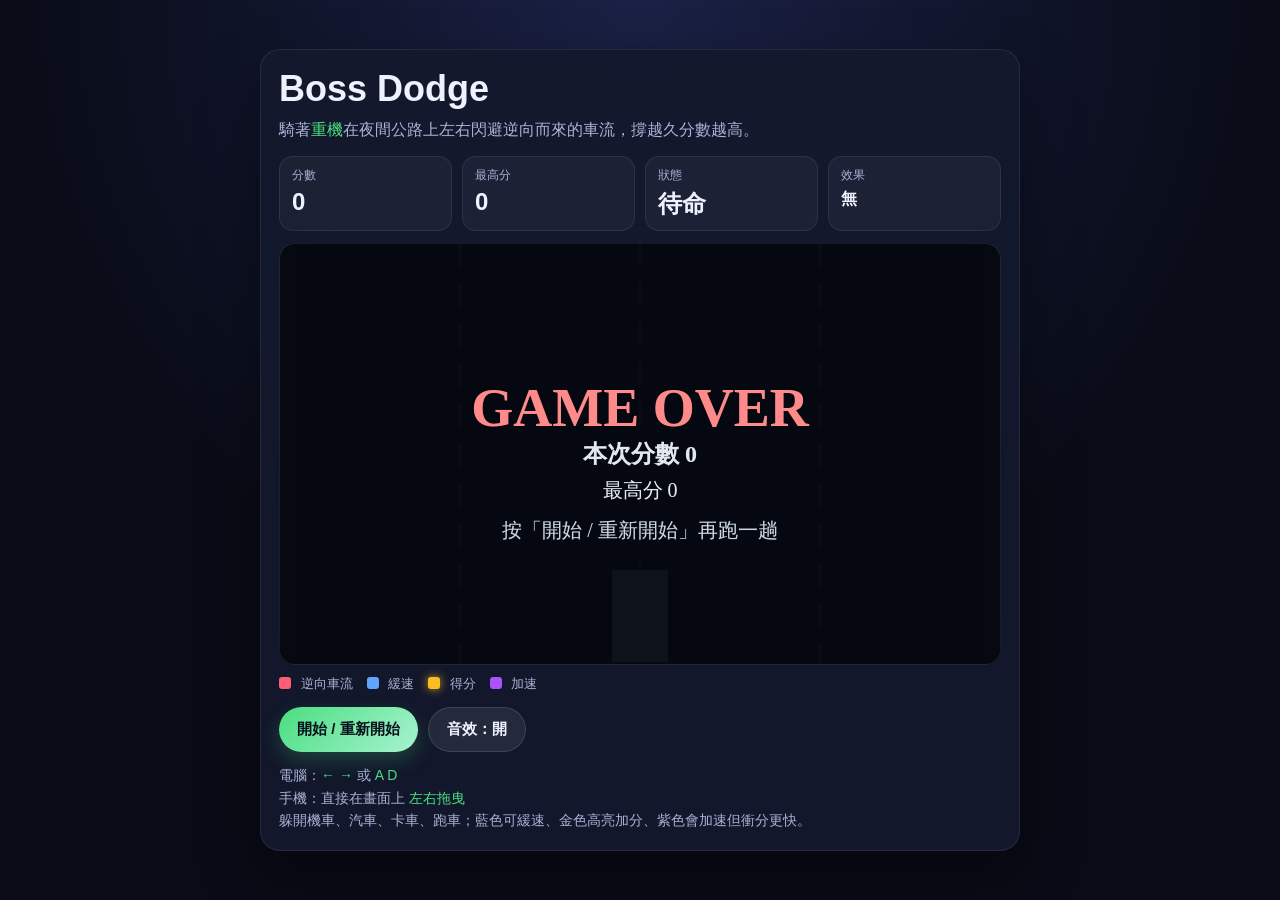
<file: index.html>
<!DOCTYPE html>
<html lang="zh-Hant">
<head>
  <meta charset="UTF-8" />
  <meta name="viewport" content="width=device-width, initial-scale=1.0" />
  <title>Boss Dodge - 迷你閃避遊戲</title>
  <link rel="stylesheet" href="css/style.css" />
</head>
<body>
  <div class="wrap">
    <h1>Boss Dodge</h1>
    <div class="sub">
      騎著<span class="accent">重機</span>在夜間公路上左右閃避逆向而來的車流，撐越久分數越高。
    </div>

    <div class="hud">
      <div class="card">
        <div class="label">分數</div>
        <div class="value" id="score">0</div>
      </div>
      <div class="card">
        <div class="label">最高分</div>
        <div class="value" id="best">0</div>
      </div>
      <div class="card">
        <div class="label">狀態</div>
        <div class="value" id="state">待命</div>
      </div>
      <div class="card">
        <div class="label">效果</div>
        <div class="value effect-value" id="effect">無</div>
      </div>
    </div>

    <canvas id="game" width="720" height="420"></canvas>
    <div class="legend">
      <span><b class="legend-red"></b> 逆向車流</span>
      <span><b class="legend-blue"></b> 緩速</span>
      <span><b class="legend-gold"></b> 得分</span>
      <span><b class="legend-purple"></b> 加速</span>
    </div>

    <div class="controls">
      <div class="button-row">
        <button id="startBtn">開始 / 重新開始</button>
        <button id="audioBtn" class="secondary">音效：開</button>
      </div>
      <div class="tips">
        電腦：<span class="accent">← →</span> 或 <span class="accent">A D</span><br>
        手機：直接在畫面上 <span class="accent">左右拖曳</span><br>
        躲開機車、汽車、卡車、跑車；藍色可緩速、金色高亮加分、紫色會加速但衝分更快。
      </div>
    </div>
  </div>

  <script src="js/game.js"></script>
</body>
</html>
</file>
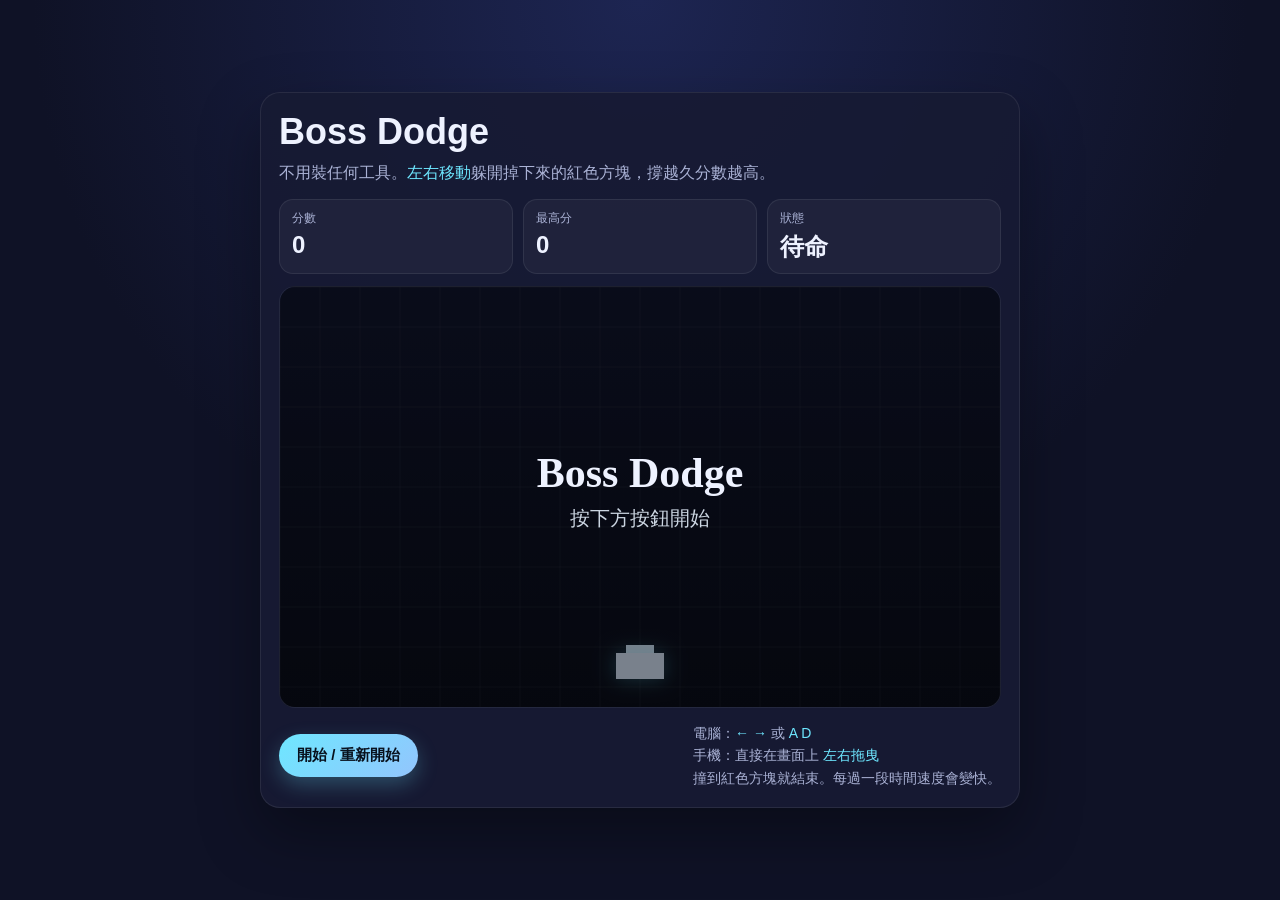
<file: mini-game.html>
<!DOCTYPE html>
<html lang="zh-Hant">
<head>
  <meta charset="UTF-8" />
  <meta name="viewport" content="width=device-width, initial-scale=1.0" />
  <title>Boss Dodge - 迷你閃避遊戲</title>
  <style>
    :root {
      color-scheme: dark;
      --bg: #0f1226;
      --panel: #171b34;
      --accent: #6ee7ff;
      --accent2: #8b5cf6;
      --danger: #ff5d73;
      --text: #eef2ff;
      --muted: #aab2d5;
    }

    * { box-sizing: border-box; }

    body {
      margin: 0;
      min-height: 100vh;
      display: grid;
      place-items: center;
      background: radial-gradient(circle at top, #1d2552, var(--bg) 55%);
      font-family: "Segoe UI", "Noto Sans TC", sans-serif;
      color: var(--text);
      padding: 20px;
    }

    .wrap {
      width: min(92vw, 760px);
      background: rgba(23, 27, 52, 0.92);
      border: 1px solid rgba(255,255,255,0.08);
      border-radius: 20px;
      padding: 18px;
      box-shadow: 0 25px 60px rgba(0,0,0,0.35);
    }

    h1 {
      margin: 0 0 8px;
      font-size: clamp(24px, 4vw, 36px);
    }

    .sub {
      color: var(--muted);
      margin-bottom: 14px;
      line-height: 1.5;
    }

    .hud {
      display: flex;
      flex-wrap: wrap;
      gap: 10px;
      margin-bottom: 12px;
    }

    .card {
      flex: 1 1 150px;
      background: rgba(255,255,255,0.04);
      border: 1px solid rgba(255,255,255,0.08);
      border-radius: 14px;
      padding: 10px 12px;
    }

    .label {
      color: var(--muted);
      font-size: 12px;
      margin-bottom: 4px;
    }

    .value {
      font-size: 24px;
      font-weight: 700;
    }

    canvas {
      width: 100%;
      height: auto;
      display: block;
      background: linear-gradient(180deg, #11162f, #0a0d1d);
      border-radius: 16px;
      border: 1px solid rgba(255,255,255,0.08);
    }

    .controls {
      display: flex;
      justify-content: space-between;
      gap: 12px;
      align-items: center;
      flex-wrap: wrap;
      margin-top: 14px;
    }

    button {
      border: 0;
      border-radius: 999px;
      padding: 12px 18px;
      font-size: 15px;
      font-weight: 700;
      cursor: pointer;
      color: #08111d;
      background: linear-gradient(135deg, var(--accent), #93c5fd);
      box-shadow: 0 8px 20px rgba(110,231,255,0.25);
    }

    .tips {
      color: var(--muted);
      line-height: 1.6;
      font-size: 14px;
    }

    .accent { color: var(--accent); }
    .danger { color: #ff8091; }
  </style>
</head>
<body>
  <div class="wrap">
    <h1>Boss Dodge</h1>
    <div class="sub">
      不用裝任何工具。<span class="accent">左右移動</span>躲開掉下來的紅色方塊，撐越久分數越高。
    </div>

    <div class="hud">
      <div class="card">
        <div class="label">分數</div>
        <div class="value" id="score">0</div>
      </div>
      <div class="card">
        <div class="label">最高分</div>
        <div class="value" id="best">0</div>
      </div>
      <div class="card">
        <div class="label">狀態</div>
        <div class="value" id="state">待命</div>
      </div>
    </div>

    <canvas id="game" width="720" height="420"></canvas>

    <div class="controls">
      <button id="startBtn">開始 / 重新開始</button>
      <div class="tips">
        電腦：<span class="accent">← →</span> 或 <span class="accent">A D</span><br>
        手機：直接在畫面上 <span class="accent">左右拖曳</span><br>
        撞到紅色方塊就結束。每過一段時間速度會變快。
      </div>
    </div>
  </div>

  <script>
    const canvas = document.getElementById('game');
    const ctx = canvas.getContext('2d');
    const scoreEl = document.getElementById('score');
    const bestEl = document.getElementById('best');
    const stateEl = document.getElementById('state');
    const startBtn = document.getElementById('startBtn');

    const W = canvas.width;
    const H = canvas.height;
    const bestKey = 'boss-dodge-best';

    let best = Number(localStorage.getItem(bestKey) || 0);
    bestEl.textContent = best;

    let running = false;
    let score = 0;
    let frame = 0;
    let spawnRate = 45;
    let speed = 3.2;
    let animationId = null;
    let touchActive = false;

    const player = {
      x: W / 2 - 24,
      y: H - 54,
      w: 48,
      h: 26,
      speed: 6,
      dx: 0
    };

    let blocks = [];

    function resetGame() {
      score = 0;
      frame = 0;
      spawnRate = 45;
      speed = 3.2;
      blocks = [];
      player.x = W / 2 - player.w / 2;
      player.dx = 0;
      scoreEl.textContent = '0';
      stateEl.textContent = '進行中';
    }

    function startGame() {
      resetGame();
      running = true;
      cancelAnimationFrame(animationId);
      loop();
    }

    function endGame() {
      running = false;
      stateEl.innerHTML = '<span class="danger">結束</span>';
      if (score > best) {
        best = Math.floor(score);
        localStorage.setItem(bestKey, String(best));
        bestEl.textContent = best;
      }
      draw();
      overlay('遊戲結束', '按「開始 / 重新開始」再來一局');
    }

    function spawnBlock() {
      const size = 18 + Math.random() * 26;
      blocks.push({
        x: Math.random() * (W - size),
        y: -size,
        w: size,
        h: size,
        vy: speed + Math.random() * 1.6
      });
    }

    function update() {
      frame++;
      score += 0.12;
      scoreEl.textContent = Math.floor(score);

      if (frame % spawnRate === 0) spawnBlock();
      if (frame % 300 === 0) {
        speed += 0.35;
        spawnRate = Math.max(20, spawnRate - 2);
      }

      player.x += player.dx;
      player.x = Math.max(0, Math.min(W - player.w, player.x));

      for (const b of blocks) {
        b.y += b.vy;
      }

      blocks = blocks.filter(b => b.y < H + b.h);

      for (const b of blocks) {
        if (hit(player, b)) {
          endGame();
          return;
        }
      }
    }

    function hit(a, b) {
      return a.x < b.x + b.w &&
             a.x + a.w > b.x &&
             a.y < b.y + b.h &&
             a.y + a.h > b.y;
    }

    function drawBackground() {
      ctx.clearRect(0, 0, W, H);

      const grad = ctx.createLinearGradient(0, 0, 0, H);
      grad.addColorStop(0, '#11162f');
      grad.addColorStop(1, '#090d1a');
      ctx.fillStyle = grad;
      ctx.fillRect(0, 0, W, H);

      ctx.strokeStyle = 'rgba(255,255,255,0.05)';
      for (let x = 0; x <= W; x += 40) {
        ctx.beginPath();
        ctx.moveTo(x, 0);
        ctx.lineTo(x, H);
        ctx.stroke();
      }
      for (let y = 0; y <= H; y += 40) {
        ctx.beginPath();
        ctx.moveTo(0, y);
        ctx.lineTo(W, y);
        ctx.stroke();
      }
    }

    function drawPlayer() {
      ctx.fillStyle = '#6ee7ff';
      ctx.fillRect(player.x, player.y, player.w, player.h);
      ctx.fillStyle = '#dbeafe';
      ctx.fillRect(player.x + 10, player.y - 8, player.w - 20, 8);
      ctx.shadowBlur = 20;
      ctx.shadowColor = 'rgba(110,231,255,0.35)';
      ctx.fillRect(player.x, player.y, player.w, player.h);
      ctx.shadowBlur = 0;
    }

    function drawBlocks() {
      for (const b of blocks) {
        ctx.fillStyle = '#ff5d73';
        ctx.shadowBlur = 16;
        ctx.shadowColor = 'rgba(255,93,115,0.35)';
        ctx.fillRect(b.x, b.y, b.w, b.h);
        ctx.shadowBlur = 0;
      }
    }

    function draw() {
      drawBackground();
      drawBlocks();
      drawPlayer();
    }

    function overlay(title, subtitle) {
      ctx.fillStyle = 'rgba(0,0,0,0.45)';
      ctx.fillRect(0, 0, W, H);
      ctx.fillStyle = '#eef2ff';
      ctx.textAlign = 'center';
      ctx.font = 'bold 42px Segoe UI';
      ctx.fillText(title, W / 2, H / 2 - 10);
      ctx.font = '20px Segoe UI';
      ctx.fillStyle = '#cbd5e1';
      ctx.fillText(subtitle, W / 2, H / 2 + 28);
    }

    function loop() {
      update();
      draw();
      if (running) animationId = requestAnimationFrame(loop);
    }

    document.addEventListener('keydown', (e) => {
      if (e.key === 'ArrowLeft' || e.key.toLowerCase() === 'a') player.dx = -player.speed;
      if (e.key === 'ArrowRight' || e.key.toLowerCase() === 'd') player.dx = player.speed;
      if (!running && e.key === ' ') startGame();
    });

    document.addEventListener('keyup', (e) => {
      const k = e.key.toLowerCase();
      if (['arrowleft', 'a', 'arrowright', 'd'].includes(k)) {
        if (!touchActive) player.dx = 0;
      }
    });

    canvas.addEventListener('pointerdown', (e) => {
      touchActive = true;
      moveToPointer(e);
    });

    canvas.addEventListener('pointermove', (e) => {
      if (touchActive) moveToPointer(e);
    });

    window.addEventListener('pointerup', () => {
      touchActive = false;
      player.dx = 0;
    });

    function moveToPointer(e) {
      const rect = canvas.getBoundingClientRect();
      const scale = W / rect.width;
      const px = (e.clientX - rect.left) * scale;
      player.x = Math.max(0, Math.min(W - player.w, px - player.w / 2));
    }

    startBtn.addEventListener('click', startGame);

    draw();
    overlay('Boss Dodge', '按下方按鈕開始');
  </script>
</body>
</html>
</file>
<file: css/style.css>
:root {
  color-scheme: dark;
  --bg: #090b16;
  --panel: #14192d;
  --accent: #4ade80;
  --accent2: #60a5fa;
  --danger: #ff5d73;
  --text: #eef2ff;
  --muted: #aab2d5;
  --road: #20242e;
  --lane: #f8fafc;
}

* { box-sizing: border-box; }

body {
  margin: 0;
  min-height: 100vh;
  display: grid;
  place-items: center;
  background: radial-gradient(circle at top, #1a2145, var(--bg) 58%);
  font-family: "Segoe UI", "Noto Sans TC", sans-serif;
  color: var(--text);
  padding: 20px;
}

.wrap {
  width: min(92vw, 760px);
  background: rgba(20, 25, 45, 0.94);
  border: 1px solid rgba(255,255,255,0.08);
  border-radius: 20px;
  padding: 18px;
  box-shadow: 0 25px 60px rgba(0,0,0,0.4);
}

h1 {
  margin: 0 0 8px;
  font-size: clamp(24px, 4vw, 36px);
}

.sub {
  color: var(--muted);
  margin-bottom: 14px;
  line-height: 1.5;
}

.hud {
  display: flex;
  flex-wrap: wrap;
  gap: 10px;
  margin-bottom: 12px;
}

.card {
  flex: 1 1 150px;
  background: rgba(255,255,255,0.04);
  border: 1px solid rgba(255,255,255,0.08);
  border-radius: 14px;
  padding: 10px 12px;
}

.label {
  color: var(--muted);
  font-size: 12px;
  margin-bottom: 4px;
}

.value {
  font-size: 24px;
  font-weight: 700;
}

canvas {
  width: 100%;
  height: auto;
  display: block;
  background: linear-gradient(180deg, #0e1224, #070911);
  border-radius: 16px;
  border: 1px solid rgba(255,255,255,0.08);
}

.controls {
  display: flex;
  justify-content: space-between;
  gap: 12px;
  align-items: center;
  flex-wrap: wrap;
  margin-top: 14px;
}

button {
  border: 0;
  border-radius: 999px;
  padding: 12px 18px;
  font-size: 15px;
  font-weight: 700;
  cursor: pointer;
  color: #08111d;
  background: linear-gradient(135deg, var(--accent), #a7f3d0);
  box-shadow: 0 8px 20px rgba(74,222,128,0.22);
}

.tips {
  color: var(--muted);
  line-height: 1.6;
  font-size: 14px;
}

.accent { color: var(--accent); }
.danger { color: #ff8091; }
.effect-value {
  font-size: 16px;
  line-height: 1.35;
}

.legend {
  display: flex;
  gap: 14px;
  flex-wrap: wrap;
  margin-top: 10px;
  color: var(--muted);
  font-size: 13px;
}

.legend b {
  width: 12px;
  height: 12px;
  display: inline-block;
  border-radius: 3px;
  margin-right: 6px;
  vertical-align: -1px;
}

.legend-red { background: #ff5d73; }
.legend-blue { background: #60a5fa; }
.legend-gold { background: #fbbf24; box-shadow: 0 0 10px rgba(251,191,36,0.8); }
.legend-purple { background: #a855f7; }

.button-row {
  display: flex;
  gap: 10px;
  flex-wrap: wrap;
}

button.secondary {
  color: var(--text);
  background: rgba(255,255,255,0.08);
  box-shadow: none;
  border: 1px solid rgba(255,255,255,0.12);
}
</file>
